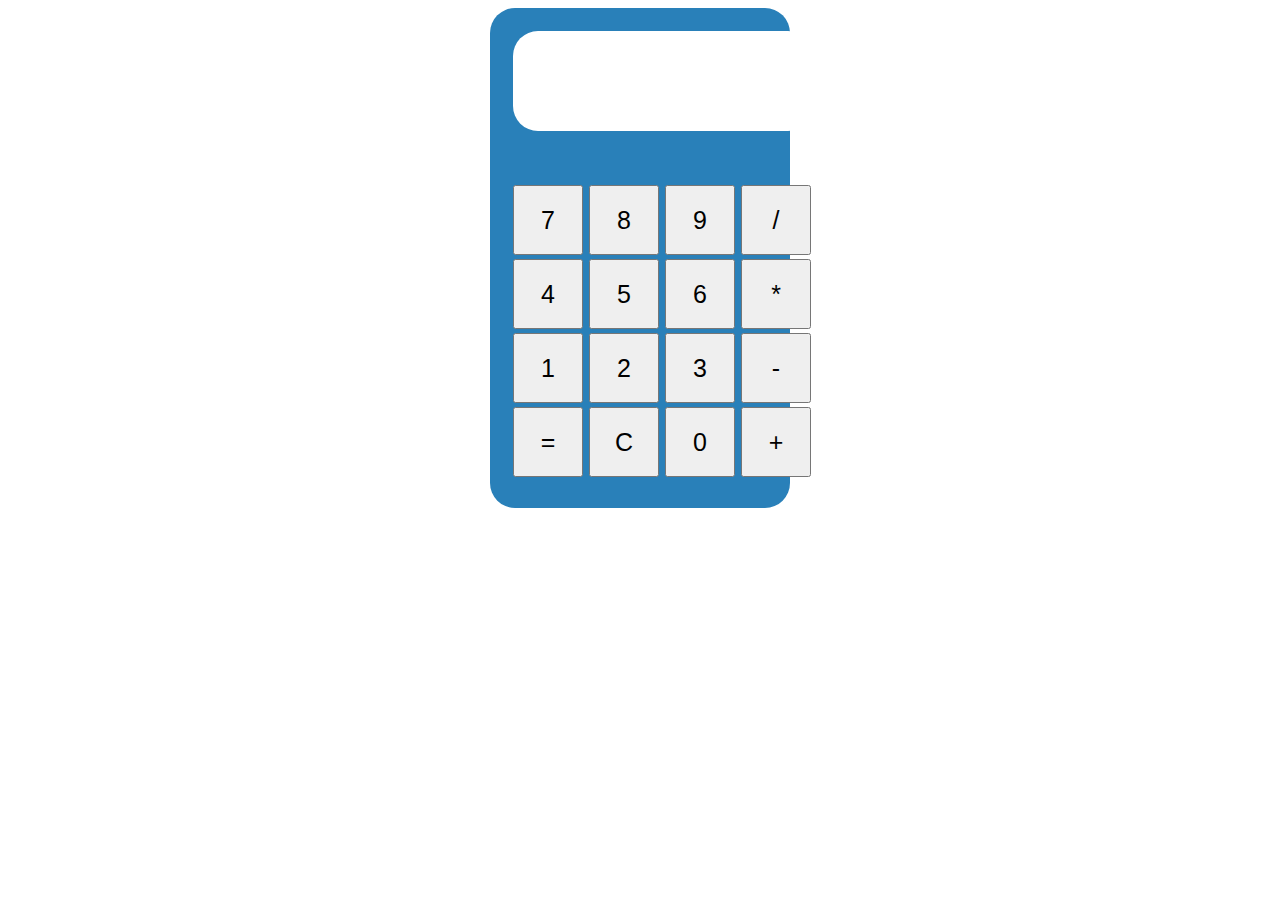
<file: calculator1/index.html>
<!DOCTYPE html>
<html>
<head>
<meta charset="UTF-8">
<title>Calculadora con JavaScript</title>
<link type="text/css" href="cal1.css" rel="stylesheet">
</head>
<body onload="init();">
     <table class="calculadora">
        <tr>
            <td colspan="4"><span id="resultado"></span></td>
        </tr>
        <tr>
            <td><button id="siete">7</button></td><td><button id="ocho">8</button></td><td><button id="nueve">9</button></td><td><button id="division">/</button></td>
        </tr>
        <tr>
            <td><button id="cuatro">4</button></td><td><button id="cinco">5</button></td><td><button id="seis">6</button></td><td><button id="multiplicacion">*</button></td>
        </tr>
        <tr>
            <td><button id="uno">1</button></td><td><button id="dos">2</button></td><td><button id="tres">3</button></td><td><button id="resta">-</button></td>
        </tr>
        <tr>
            <td><button id="igual">=</button></td><td><button id="reset">C</button></td><td><button id="cero">0</button></td><td><button id="suma">+</button></td>
        </tr>
    </table>
<script src="cal1.js"></script>
</body>
</html>
</file>
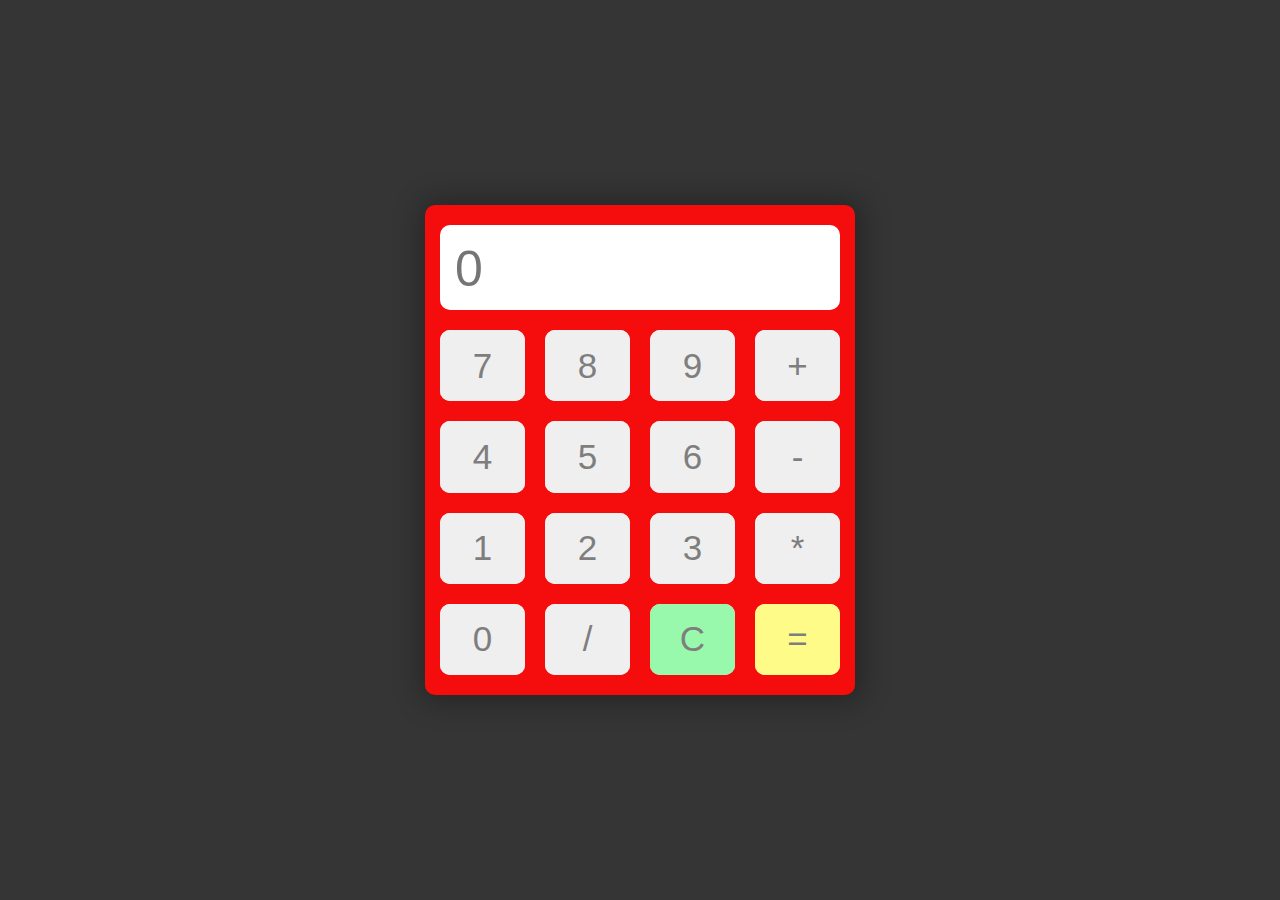
<file: Calculator2/index.html>
<!DOCTYPE html>
<html lang="en">
<head>
    <meta charset="UTF-8">
    <meta name="viewport" content="width=device-width, initial-scale=1.0">
    <title>calculator</title>
    <link rel="stylesheet" href="calculator.css">
</head>
<body>
    
    <div class="container">
        <div class="containercalculator">

            <div class="screen">
                <input type="text" placeholder="0" disabled id="screen-result">
            </div>
            <div class="btn-cal btn-cal-radius">
                <input type="button" value="7" onclick="getData(this)">
            </div>
            <div class="btn-cal btn-cal-radius">
                <input type="button" value="8" onclick="getData(this)">
            </div>
            <div class="btn-cal btn-cal-radius">
                <input type="button" value="9" onclick="getData(this)">
            </div>
            <div class="btn-cal btn-cal-radius">
                <input type="button" value="+" onclick="getData(this)">
            </div>
            <div class="btn-cal btn-cal-radius">
                <input type="button" value="4" onclick="getData(this)">
            </div>
            <div class="btn-cal btn-cal-radius">
                <input type="button" value="5" onclick="getData(this)">
            </div>
            <div class="btn-cal btn-cal-radius">
                <input type="button" value="6" onclick="getData(this)">
            </div>
            <div class="btn-cal btn-cal-radius">
                <input type="button" value="-" onclick="getData(this)">
            </div>
            <div class="btn-cal btn-cal-radius">
                <input type="button" value="1" onclick="getData(this)"> 
            </div>
            <div class="btn-cal btn-cal-radius">
                <input type="button" value="2" onclick="getData(this)">
            </div>
            <div class="btn-cal btn-cal-radius">
                <input type="button" value="3" onclick="getData(this)">
            </div>
            <div class="btn-cal btn-cal-radius">
                <input type="button" value="*" onclick="getData(this)">
            </div>
            <div class="btn-cal btn-cal-radius">
                <input type="button" value="0" onclick="getData(this)">
            </div>
            <div class="btn-cal btn-cal-radius">
                <input type="button" value="/" onclick="getData(this)">
            </div>
            <div class="btn-cal btn-cal-radius btn-clean">
                <input type="button" value="C" class="clean" onclick="clean()">
            </div>
            <div class="btn-cal btn-cal-radius btn-equal">
                <input type="button" value="=" class="equal" onclick="calculate()">
            </div>

        </div>
    </div>
    <script src="calculator.js"></script>
</body>
</html>
</file>
<file: calculator1/cal1.css>
.calculadora{
    display:block;
    margin:0 auto;
    padding:20px;
    background-color:#2980b9;
    width:300px;
    height:500px;
    border-radius: 25px;
  }
  .calculadora td button{
    display:block;
    width:70px;
    height: 70px;
    font-size: 25px;
  }
  #creditos{
    display:block;
    padding-top:20px;
    color:rgb(31, 31, 31);
    text-align: center;
    width:300px;
  }
  #resultado{
    display:block;
    text-align: center;
    font-size: 40px;
    margin-bottom: 50px;
    width:300px;
    height: 100px;
    line-height: 100px;
    background-color:#fff;
    border-radius: 25px;
    overflow-y: scroll;
  }
</file>
<file: Calculator2/calculator.css>
body{
    margin: 0;
    padding: 0;
}

.container{
    background-color: #353535;
    width: 100%;
    height: 100vh;
    display: flex;
    justify-content: center;
    align-items: center;
}

.containercalculator {
    width: 400px;
    height: 450px;
    background-color: #f50c0c;
    border-radius: 10px;
    box-shadow: 2px 1px 29px 6px rgba(0, 0, 0, 0.3);
    padding: 20px 15px;
    display: grid;
    grid-template-columns: repeat(4, 1fr);
    grid-template-rows: 85px;
    grid-gap: 20px;
}

.screen{
    background-color: #ffffff;
    border-radius: 10px;
    color: #57e8ff;
    padding: 15px;
    grid-column: 1 / 5;
}

.screen > input{
    background: none;
    color: inherit;
    border: none;
    padding: 0;
    outline: inherit;
    font-size: 50px;
    width: 100%;
}

.btn-cal{
    background-color: white;
}

.btn-cal-radius{
    border-radius: 10px;
}

.btn-cal > input{
    border: 0;
    height: 100%;
    width: 100%;
    border-radius: 10px;
    outline: none;
    color: #7e7e7e;
    font-size: 35px;
}

.btn-cal > .equal{
    background-color: #fffb88;
}

.btn-cal > .clean{
    background-color: #98f8ab;
}

.btn-cal :hover{
    transition-duration: 0.4s;
    background-color: #ffb497;
    color: white;
}

.btn-clean :hover{
    transition-duration: 0.4s;
    background-color: #66f789;
    color: white;
}

.btn-equal :hover{
    transition-duration: 0.4s;
    background-color: #fffb59;
    color: black;
}
</file>
